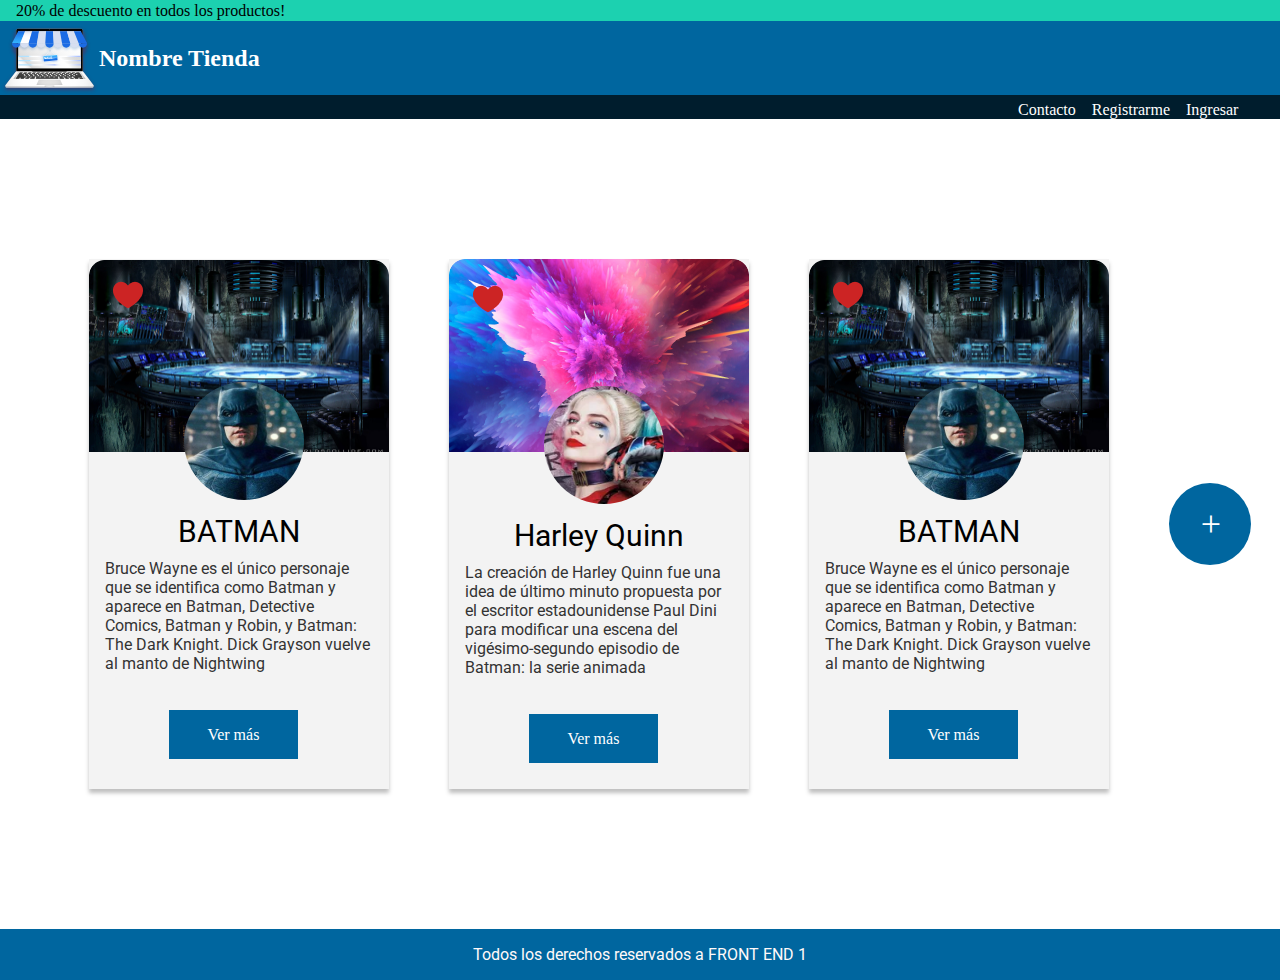
<file: index.html>
<!DOCTYPE html>
<html lang="en">

<head>
  <meta charset="UTF-8">
  <meta name="viewport" content="width=device-width, initial-scale=1.0">
  <link rel="stylesheet" href="css/styles.css">
  <title>CLASE_7</title>
</head>

<body>
  <header>
    <p class="descuento">20% de descuento en todos los productos!</p>

    <div class="tienda">
      <img src="./images/logo 1.svg" alt="logo" />
      <h2>Nombre Tienda</h2>
    </div>
    <nav>
      <ul>Ingresar</ul>
      <ul>Registrarme</ul>
      <ul>Contacto</ul>
    </nav>
  </header>

  <div class="container">
    <div class="hero-row">
      <div class="hero-container">
        <div class="hero-cover">
          <img class="hero-cover" src="images/batman-fondo.png" alt="Batman-backround" img>
        </div>
        <div class="hero-picture">
          <img class="profile" src="images/batman.png" alt="Batman-profile" img>
          <img class="icon-heart" src="images/heart.png" alt="heart-icon">
        </div>
        <div class="hero-content">
          <div class="hero-title">
            BATMAN
          </div>
          <p class="hero-description">
            Bruce Wayne es el único personaje que se identifica como Batman y aparece en Batman, Detective Comics,
            Batman y Robin, y Batman: The Dark Knight. Dick Grayson vuelve al manto de Nightwing
          </p>
          <div class="hero-view-more">
            <p class="centered-text"> Ver más </p>
          </div>
        </div>
      </div>

      <div class="hero-container">
        <img src="images/Harley-Fondo.png" alt="colors" class="hero-cover">
        <div class="hero-picture">
          <img class="profile" src="images/Harley.png" alt="Batman-profile" img>
          <img class="icon-heart" src="images/heart.png" alt="heart-icon">
        </div>
        <div class="hero-content">
          <div class="hero-title">
            Harley Quinn
          </div>
          <p class="hero-description">
            La creación de Harley Quinn fue una idea de último minuto propuesta por el escritor estadounidense Paul Dini
            para modificar una escena del vigésimo-segundo episodio de Batman: la serie animada
          </p>
          <div class="hero-view-more">
            <p class="centered-text"> Ver más </p>
          </div>
        </div>
      </div>

      <div class="hero-container">
        <div class="hero-cover">
          <img class="hero-cover" src="images/batman-fondo.png" alt="Batman-backround" img>
        </div>
        <div class="hero-picture">
          <img class="profile" src="images/batman.png" alt="Batman-profile" img>
          <img class="icon-heart" src="images/heart.png" alt="heart-icon">
        </div>
        <div class="hero-content">
          <div class="hero-title">
            BATMAN
          </div>
          <p class="hero-description">
            Bruce Wayne es el único personaje que se identifica como Batman y aparece en Batman, Detective Comics,
            Batman y Robin, y Batman: The Dark Knight. Dick Grayson vuelve al manto de Nightwing
          </p>
          <div class="hero-view-more">
            <p class="centered-text"> Ver más </p>
          </div>
        </div>
      </div>
    </div>

    <a href="/formulario.html">
      <div class="button-plus">
        <svg xmlns="http://www.w3.org/2000/svg" width="82" height="82" viewBox="0 0 82 82" fill="none">
          <circle cx="41" cy="41" r="41" fill="#00669F"/>
        </svg>
        <span class="plus"> + </span>
      </div>
    </a>

  </div>

  <footer class="footer">
    <span> Todos los derechos reservados a FRONT END 1 </span>
  </footer>
</body>

</html>
</file>
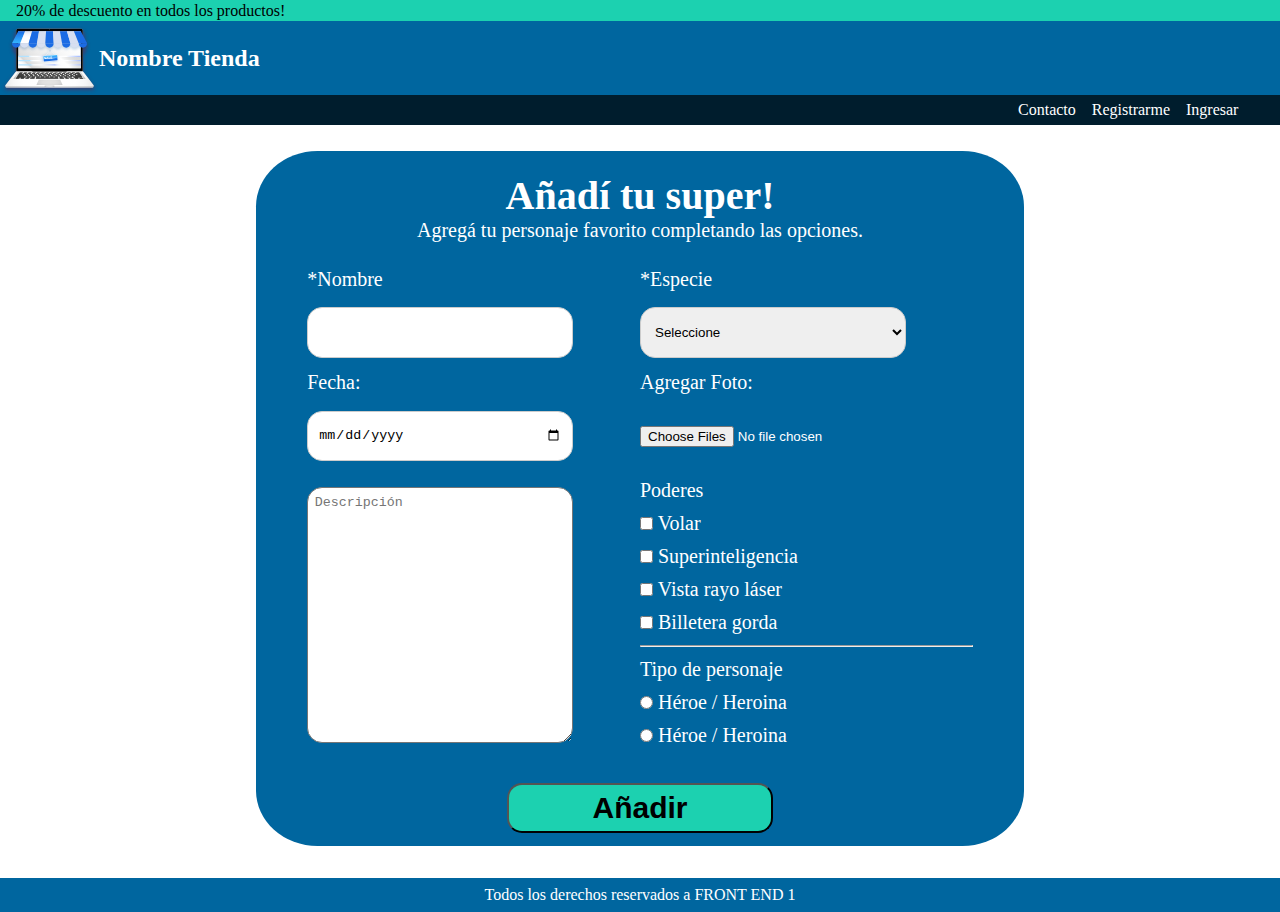
<file: formulario.html>
<!DOCTYPE html>
<html lang="en">

<head>
    <meta charset="UTF-8">
    <meta name="viewport" content="width=device-width, initial-scale=1.0">
    <link rel="stylesheet" href="./css/styles-form.css">
    <title>Formulario</title>
</head>

<body>
    <header>
        <p class="descuento">20% de descuento en todos los productos!</p>
        
        <div class="tienda">
        <img src="./images/logo 1.svg" alt="logo" />
        <h2>Nombre Tienda</h2>
    </div>
        <nav>
            <ul>Ingresar</ul>
            <ul>Registrarme</ul>
            <ul>Contacto</ul>
        </nav>
    </header>
    <div class="container2">
        <div class="head">
        <h1>Añadí tu super!</h1>
        <p>Agregá tu personaje favorito completando las opciones.</p>
    </div>
        <form class="form">
            <div class="form-groups">
                <div class="column">

                    <label  for="nombre">*Nombre</label>
                    <input type="text" name="nombre" required tabindex="1">


                    <label for="fecha">Fecha:</label>
                    <input type="date" id="fecha" name="fecha">

                    <label for="descripcion">  </label>
                    <textarea id="descripcion" name="descripcion" rows="4" placeholder="Descripción"></textarea>
                </div>

                <div class="column">

                    <label for="especie">*Especie</label>
                    <select name="nombre-especie">
                        <option value="" disabled selected>Seleccione</option>
                        <option>superhéroe</option>
                        <option>villano</option>
                        <option>civil</option>
                    </select>

                    <label for="foto">Agregar Foto:</label>
                    <input type="file" id="foto" name="foto" accept="image/*" multiple>

                    <p class="poderes">Poderes</p>

                    <label for="poder1" class="vert"><input type="checkbox" id="volar" name="poderes" value="volar">
                        Volar</label>

                    <label for="poder2" class="vert"><input type="checkbox" id="inteligencia" name="poderes"
                            value="inteligencia">
                        Superinteligencia</label>

                    <label for="poder3" class="vert"><input type="checkbox" id="vista-laser" name="poderes"
                            value="Vista-Laser">
                        Vista rayo láser</label>

                    <label for="poder4"><input type="checkbox" id="billetera-gorda" name="poderes"
                            value="billetera-gorda">
                        Billetera gorda</label>
                    <hr>
                    <p class="margen">Tipo de personaje</p>
                    <label for="tipo1" class="vert"><input type="radio" id="personaje" name="personaje"
                            value="heroe/heroina">
                        Héroe / Heroina</label>
                    <label for="tipo2" class="vert"><input type="radio" id="personaje" name="personaje"
                            value="villano/villana">
                        Héroe / Heroina</label>

                    <br>
                </div>
            </div>
            <div class="button-container">
                <button type="submit">Añadir</button>
            </div>
        </form>
    </div>
</body>
<footer>
    <span class="footer">Todos los derechos reservados a FRONT END 1</span>
  </footer>
</html>
</file>
<file: css/styles.css>
@import url('https://fonts.googleapis.com/css2?family=Roboto:wght@300;400;500;700&display=swap');

* {
    box-sizing: border-box;
}

body {
    margin: 0;
    width: 100%;
    height: 850px;
}

/* Estilos del encabezado */
header {
    background-color: #00669F;
    height: 14%;
    width: 100%;
}

.descuento {
    background-color: #1CD1B0;
    padding: 0.1rem;
    padding-left: 1rem;
    margin: 0;
}

.tienda {
    display: flex;
    align-items: center;
    color: white;
}

nav {
    background-color: #001D2D;
    color: white;
    display: flex;
    flex-direction: row-reverse;
    align-items: center;
    height: 30px;
    padding-right: 2%;
}

nav ul {
    padding: 0;
    padding-right: 1rem;
}

h1 {
    margin: 0px;
    padding: 28px 0px 26px 28px;
    font-weight: 400;
    font-size: 40px;

}

.moved-right {
    padding-left: 20px;
}

.container {
    background-color: #ffff;
    left: 0;
    width: 100%;
    height: 90vh;
    z-index: 999;
    justify-content: center;
    align-items: center;
    display: flex;
}

.hero-container {
    width: 300px;
    height: 530px;
    border-width: 1px;
    justify-content: center;
    align-items: center;
    margin: inherit;
    box-sizing: border-box;
    background-color: #F3F3F3;
    box-shadow: 0px 4px 4px 0px rgba(0, 0, 0, 0.25);
}

.hero-row {
    margin: 0px 30px 0px 30px;
    display: flex;
    justify-content: center;
}

.hero-description {
    margin: 10px 17px 37px 16px;
    color: #333;
    font-family: Roboto;
    font-size: 16px;
    font-style: normal;
    font-weight: 400;
    line-height: normal;
}

.hero-title {
    color: #000;
    text-align: center;
    font-family: Roboto;
    font-size: 30px;
    font-style: normal;
    font-weight: 400;
    line-height: normal;
    margin-top: -60px;
}

.hero-cover {
    justify-content: space-between;
    width: 300px;
    height: 193px;
    flex-shrink: 0;
    border-width: 0px;
    box-sizing: border-box;
    margin-left: 0px;
    align-items: center;
    border-radius: 16px 16px 0px 0px;
    background-size: cover;
    background-position: top center;
}

.button-plus {
    width: 82px;
    height: 82px;
    display: flex;
    align-items: center;
    justify-content: center;
    color: #FFF;
}

.button-plus:hover svg circle {
    fill: #000;
}


.plus {
    position: absolute;
    font-size: 36px;
    margin-left: 2px;
}

.profile {
    z-index: 10;
    position: relative;
    border-radius: 100%;
    box-sizing: content-box;
    left: 95px;
    bottom: 70px;
    border-radius: 100%;
    width: 120px;
    height: 118px;
}

.icon-heart {
    position: relative;
    bottom: 260px;
    right: 100px;
}

.hero-view-more {
    width: 128.784px;
    height: 48.523px;
    flex-shrink: 0;
    background-color: #00669F;
    color: #ffff;
    text-align: center;
    margin-left: 80px;
    justify-content: center;
    display: flex;
}

.centered-text {
    text-align: center;
}

.footer {
    background: #00669F;
    box-shadow: 0px 4px 4px 0px rgba(0, 0, 0, 0.25);
    width: 100%;
    height: 51px;
    flex-shrink: 0;
    color: #FFF9F9;
    text-align: center;
    font-family: Roboto;
    font-size: 16px;
    font-style: normal;
    font-weight: 400;
    line-height: normal;
    display: flex;
    align-items: center;
    justify-content: center;
}
</file>
<file: css/styles-form.css>
*{
    padding: 0;
    margin: 0;
    box-sizing: border-box;
}

body{
    width: 100%;
    height: 850px;
}

/* Estilos del encabezado */
header{
    background-color:#00669F ;
    height: 14%;
    margin-bottom: 2.5%;
    width: 100%; 
}


.descuento{
    background-color: #1CD1B0;
    padding: 0.1rem;
    padding-left: 1rem;
}

.tienda{
    display: flex;
    align-items: center;
    color: white;
}

nav{
    background-color: #001D2D ;
    color: white;
    display: flex;
    flex-direction: row-reverse;
    align-items: center;
    height: 30px;
    padding-right: 2%;
}

nav ul{
    padding-right: 1rem;
}

.head{
    text-align: center;
    margin-top: 0.5rem;
    margin-bottom: 1rem;   
}

.container2{
    width:60%;
    height: auto;
    background-color: #00669F;
    border-radius: 8%;
    padding: 1% 4%;
    color: white;
    font-size: 20px;
    margin: auto;
}

.form-groups {
    width: 100%;
    display: flex;
    flex-wrap: wrap;
    justify-content: space-around;

}

.form input[type="text"],
.form input[type="date"],
.form select{
    width: 80%;
    height: 10%;
    padding: 10px;
    border: 1px solid #ccc;
    border-radius: 15px; /* Redondear los bordes */
    margin-top: 5%;
    margin-bottom: 1%;
}

.form textarea{
    width: 80%;
    height: 51%;
    border-radius: 15px;  
    padding: 2%;
    margin-top: 4%;
}

.form input[type="file"]{
    margin: 2rem 0;
}



.column{
    width: 50%;
}


.form label {
    display: block;
    margin-top: 10px;
}

hr{
    margin: 0.7rem 0;

}

.form button{
    background-color: #1CD1B0;
    color: black;
    font-size: 30px;
    font-weight: bold;
    cursor: pointer;
    width: 40%;
    height: 50px;   
    border-radius: 15px;
}

.button-container{
    display: flex;
    justify-content: center; 
    margin-top: 1.5rem; 
}


footer {
    background-color: #00669f;
    color: white;
    width: 100%;
    height: 4%;
    margin-top: 2.5%;
    display: flex;
    justify-content: center;
    align-items: center;

}
</file>
